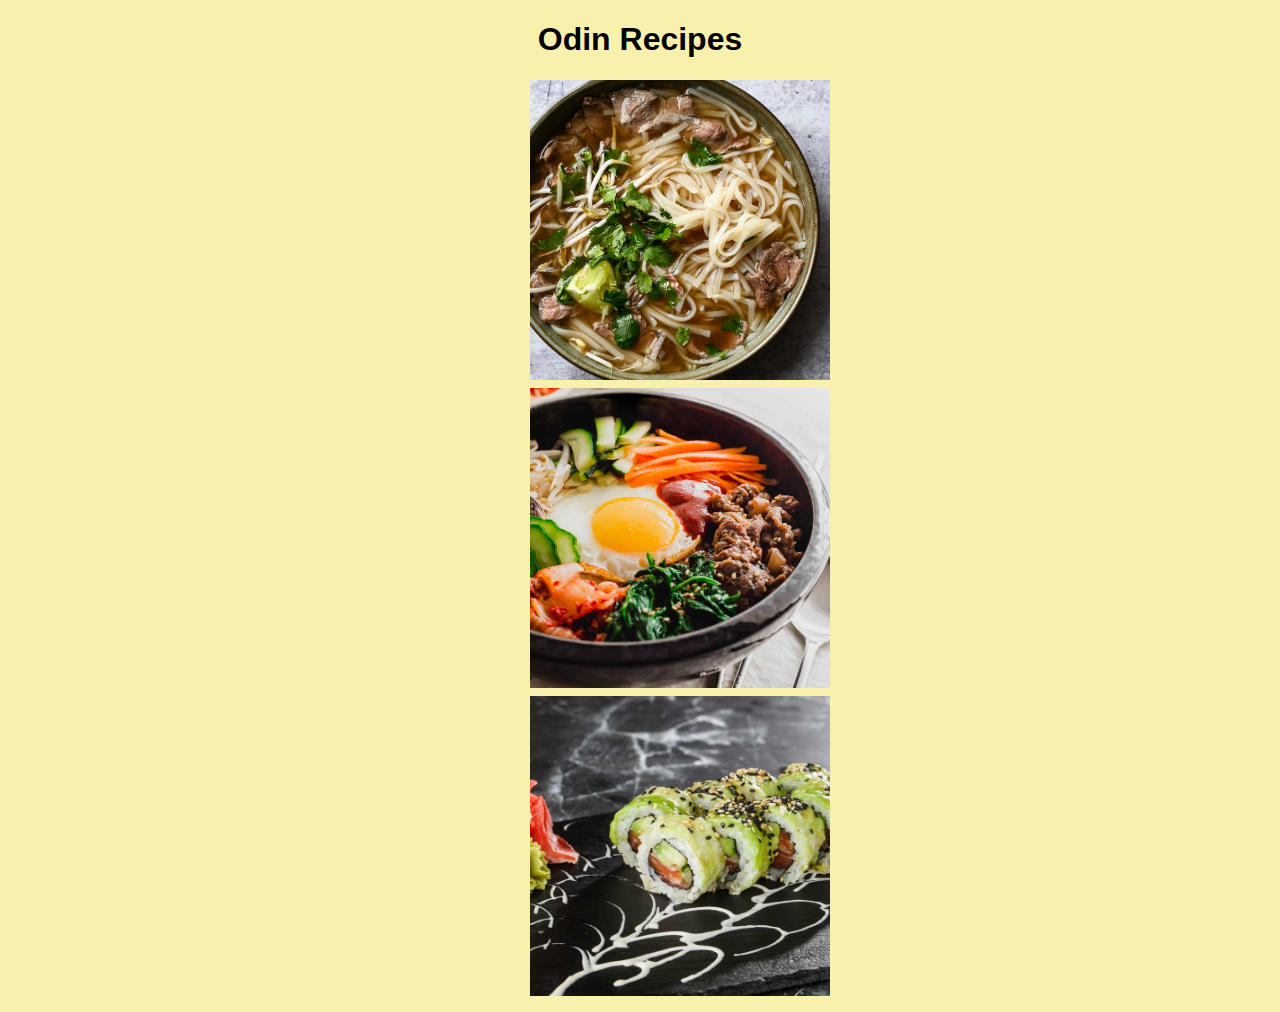
<file: index.html>
<!DOCTYPE html>
<html lang="en">
<head>
    <meta charset="UTF-8">
    <meta name="viewport" content="width=device-width, initial-scale=1.0">
    <title>Index</title>
    <link rel="stylesheet" href="styles.css">
</head>
<body>
    <h1 class="index-title">Odin Recipes</h1>
    <div class="index-list">
    <ul class="index-bullet">
        <li><a href="./recipes/pho.html" target="_blank"><img src="./recipes/images/pho.jpg" alt="Pho"></a></li>
        <li><a href="./recipes/bibimbap.html" target="_blank"><img src="./recipes/images/bibimbap.jpg" alt="Bibimbap"></a></li>
        <li><a href="./recipes/sushi.html" target="_blank"><img src="./recipes/images/sushi.jpg" alt="Sushi"></a></li>
    </ul>
    </div>
</body>
</html>
</file>
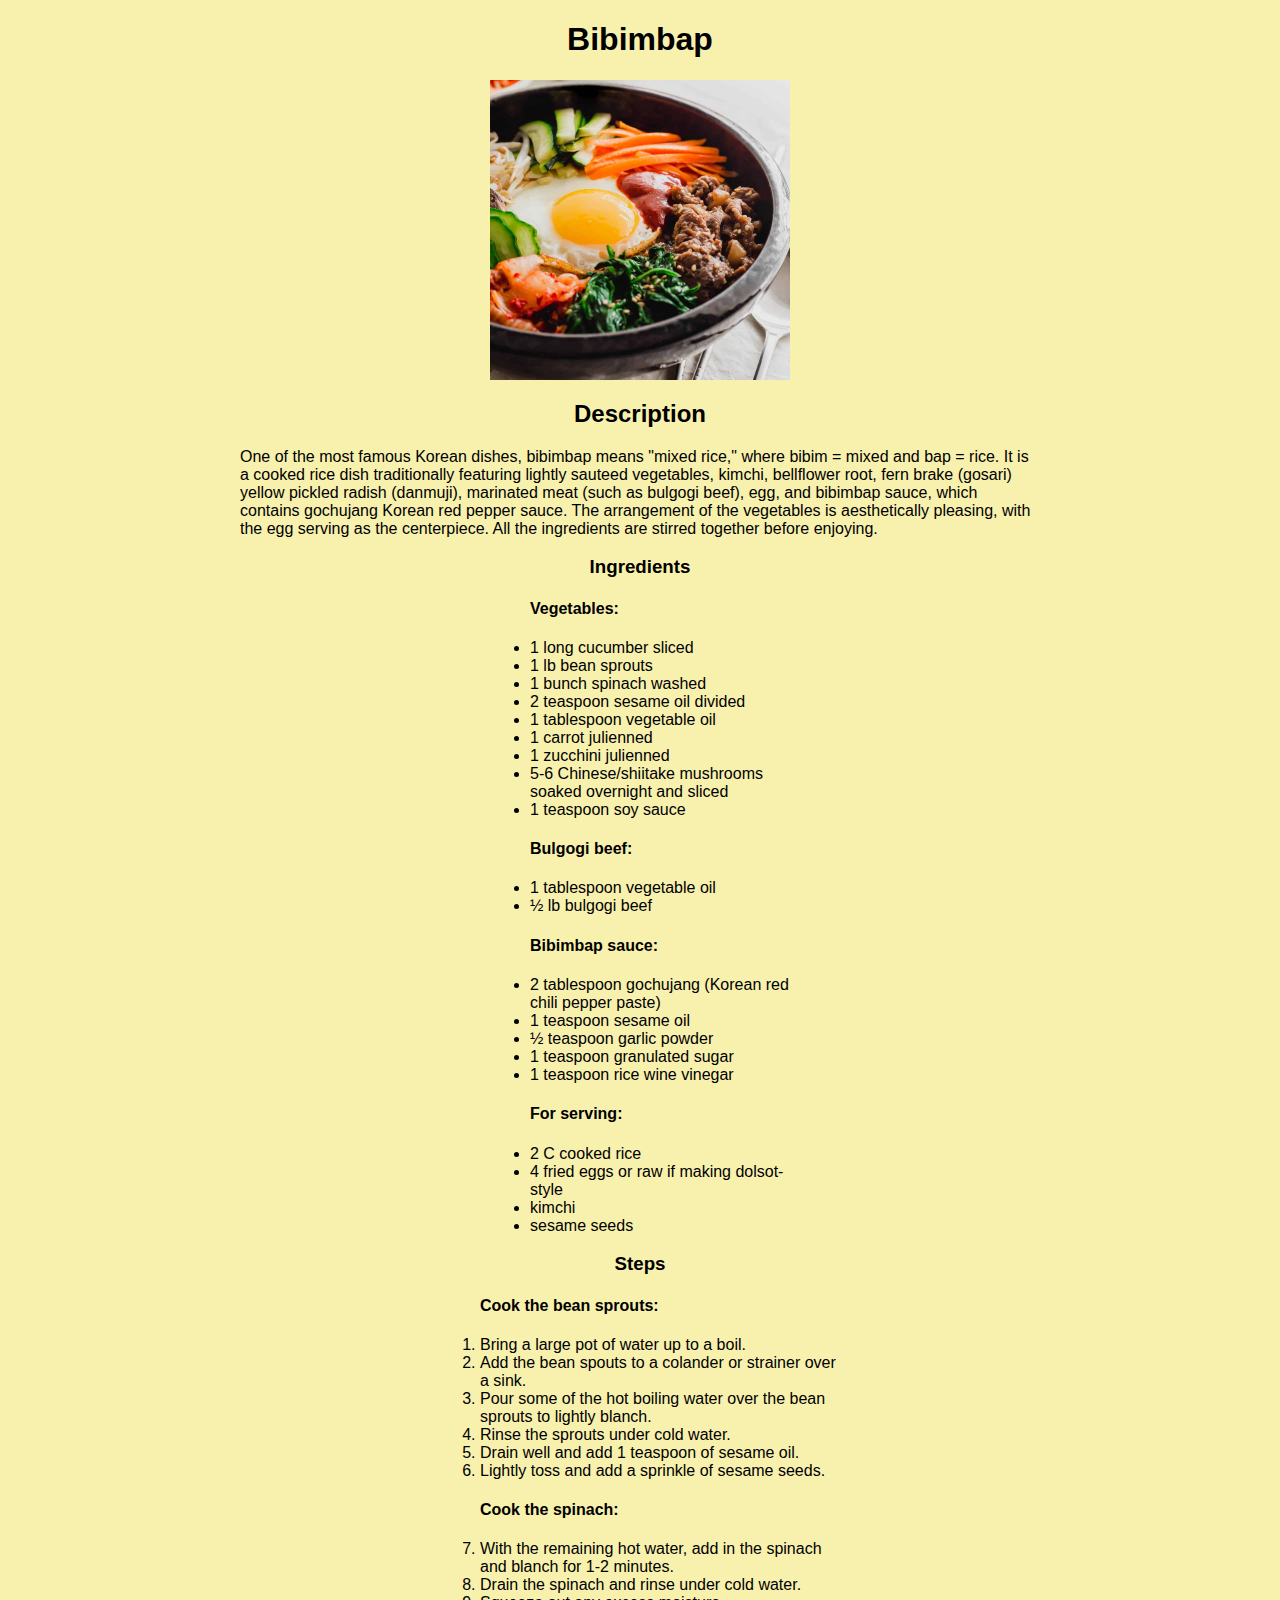
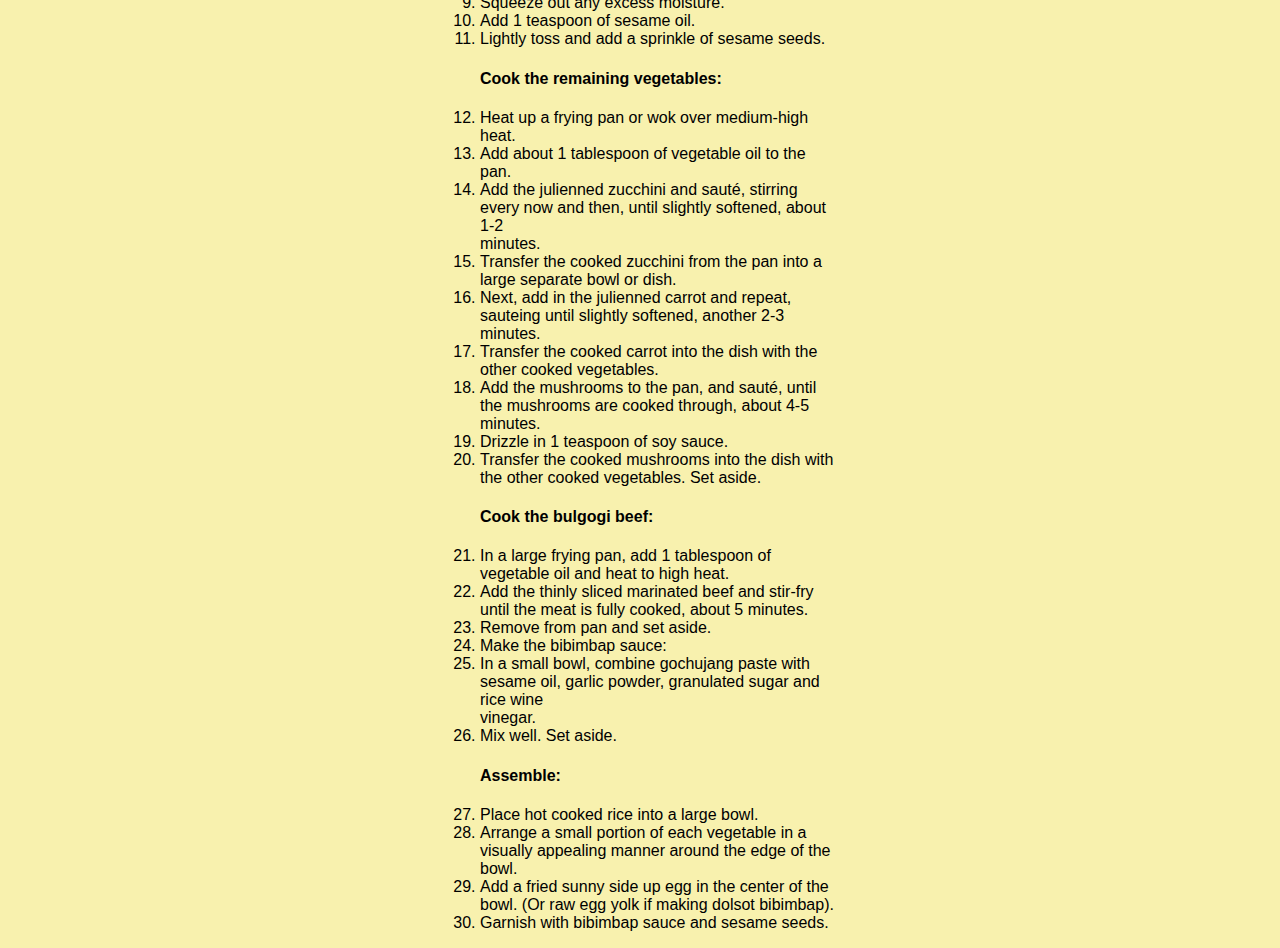
<file: recipes/bibimbap.html>
<!DOCTYPE html>
<html lang="en">
<head>
    <meta charset="UTF-8">
    <meta name="viewport" content="width=device-width, initial-scale=1.0">
    <title>Bibimbap</title>
    <link rel="stylesheet" href="../styles.css">
</head>
<body>
    <h1 class="recipe-title">Bibimbap</h1>
    <img src="./images/bibimbap.jpg" alt="Bibimbap">
    <h2 class="recipe-description-title">Description</h2>
    <p>One of the most famous Korean dishes, bibimbap means "mixed rice," where bibim = mixed and bap = rice. It is a cooked rice dish traditionally featuring lightly sauteed vegetables, kimchi, bellflower root, fern brake (gosari) yellow pickled radish (danmuji), marinated meat (such as bulgogi beef), egg, and bibimbap sauce, which contains gochujang Korean red pepper sauce. The arrangement of the vegetables is aesthetically pleasing, with the egg serving as the centerpiece. All the ingredients are stirred together before enjoying.</p>
    <h3 class="recipe-ingredients-title">Ingredients</h3>
    <div class="ingredients-list">
    <ul>
        <h4>Vegetables:</h4>
        <li>1 long cucumber sliced</li>
        <li>1 lb bean sprouts</li>
        <li>1 bunch spinach washed</li>
        <li>2 teaspoon sesame oil divided</li>
        <li>1 tablespoon vegetable oil</li>
        <li>1 carrot julienned</li>
        <li>1 zucchini julienned</li>
        <li>5-6 Chinese/shiitake mushrooms soaked overnight and sliced</li>
        <li>1 teaspoon soy sauce</li>
        <h4>Bulgogi beef:</h4>
        <li>1 tablespoon vegetable oil</li>
        <li>½ lb bulgogi beef</li>
        <h4>Bibimbap sauce:</h4>
        <li>2 tablespoon gochujang (Korean red chili pepper paste)</li>
        <li>1 teaspoon sesame oil</li>
        <li>½ teaspoon garlic powder</li>
        <li>1 teaspoon granulated sugar</li>
        <li>1 teaspoon rice wine vinegar</li>
        <h4>For serving:</h4>
        <li>2 C cooked rice</li>
        <li>4 fried eggs or raw if making dolsot-style</li>
        <li>kimchi</li>
        <li>sesame seeds</li>
    </ul>
    </div>
    <h3 class="recipe-steps-title">Steps</h3>
    <div class="steps-list">
    <ol>
        <h4>Cook the bean sprouts:</h4>
        <li>Bring a large pot of water up to a boil.</li>
        <li>Add the bean spouts to a colander or strainer over a sink.</li>
        <li>Pour some of the hot boiling water over the bean sprouts to lightly blanch.</li>
        <li>Rinse the sprouts under cold water.</li>
        <li>Drain well and add 1 teaspoon of sesame oil.</li>
        <li>Lightly toss and add a sprinkle of sesame seeds.</li>
        <h4>Cook the spinach:</h4>
        <li>With the remaining hot water, add in the spinach and blanch for 1-2 minutes.</li>
        <li>Drain the spinach and rinse under cold water.</li>
        <li>Squeeze out any excess moisture.</li>
        <li>Add 1 teaspoon of sesame oil.</li>
        <li>Lightly toss and add a sprinkle of sesame seeds.</li>
        <h4>Cook the remaining vegetables:</h4>
        <li>Heat up a frying pan or wok over medium-high heat.</li>
        <li>Add about 1 tablespoon of vegetable oil to the pan.</li>
        <li>Add the julienned zucchini and sauté, stirring every now and then, until slightly softened, about 1-2 </li>minutes.
        <li>Transfer the cooked zucchini from the pan into a large separate bowl or dish.</li>
        <li>Next, add in the julienned carrot and repeat, sauteing until slightly softened, another 2-3 minutes.</li>
        <li>Transfer the cooked carrot into the dish with the other cooked vegetables.</li>
        <li>Add the mushrooms to the pan, and sauté, until the mushrooms are cooked through, about 4-5 minutes.</li>
        <li>Drizzle in 1 teaspoon of soy sauce.</li>
        <li>Transfer the cooked mushrooms into the dish with the other cooked vegetables. Set aside.</li>
        <h4>Cook the bulgogi beef:</h4>
        <li>In a large frying pan, add 1 tablespoon of vegetable oil and heat to high heat.</li>
        <li>Add the thinly sliced marinated beef and stir-fry until the meat is fully cooked, about 5 minutes.</li>
        <li>Remove from pan and set aside.</li>
        <li>Make the bibimbap sauce:</li>
        <li>In a small bowl, combine gochujang paste with sesame oil, garlic powder, granulated sugar and rice wine </li>vinegar.
        <li>Mix well. Set aside.</li>
        <h4>Assemble:</h4>
        <li>Place hot cooked rice into a large bowl.</li>
        <li>Arrange a small portion of each vegetable in a visually appealing manner around the edge of the bowl.</li>
        <li>Add a fried sunny side up egg in the center of the bowl. (Or raw egg yolk if making dolsot bibimbap).</li>
        <li>Garnish with bibimbap sauce and sesame seeds.</li>
    </ol>
    </div>
</body>
</html>
</file>
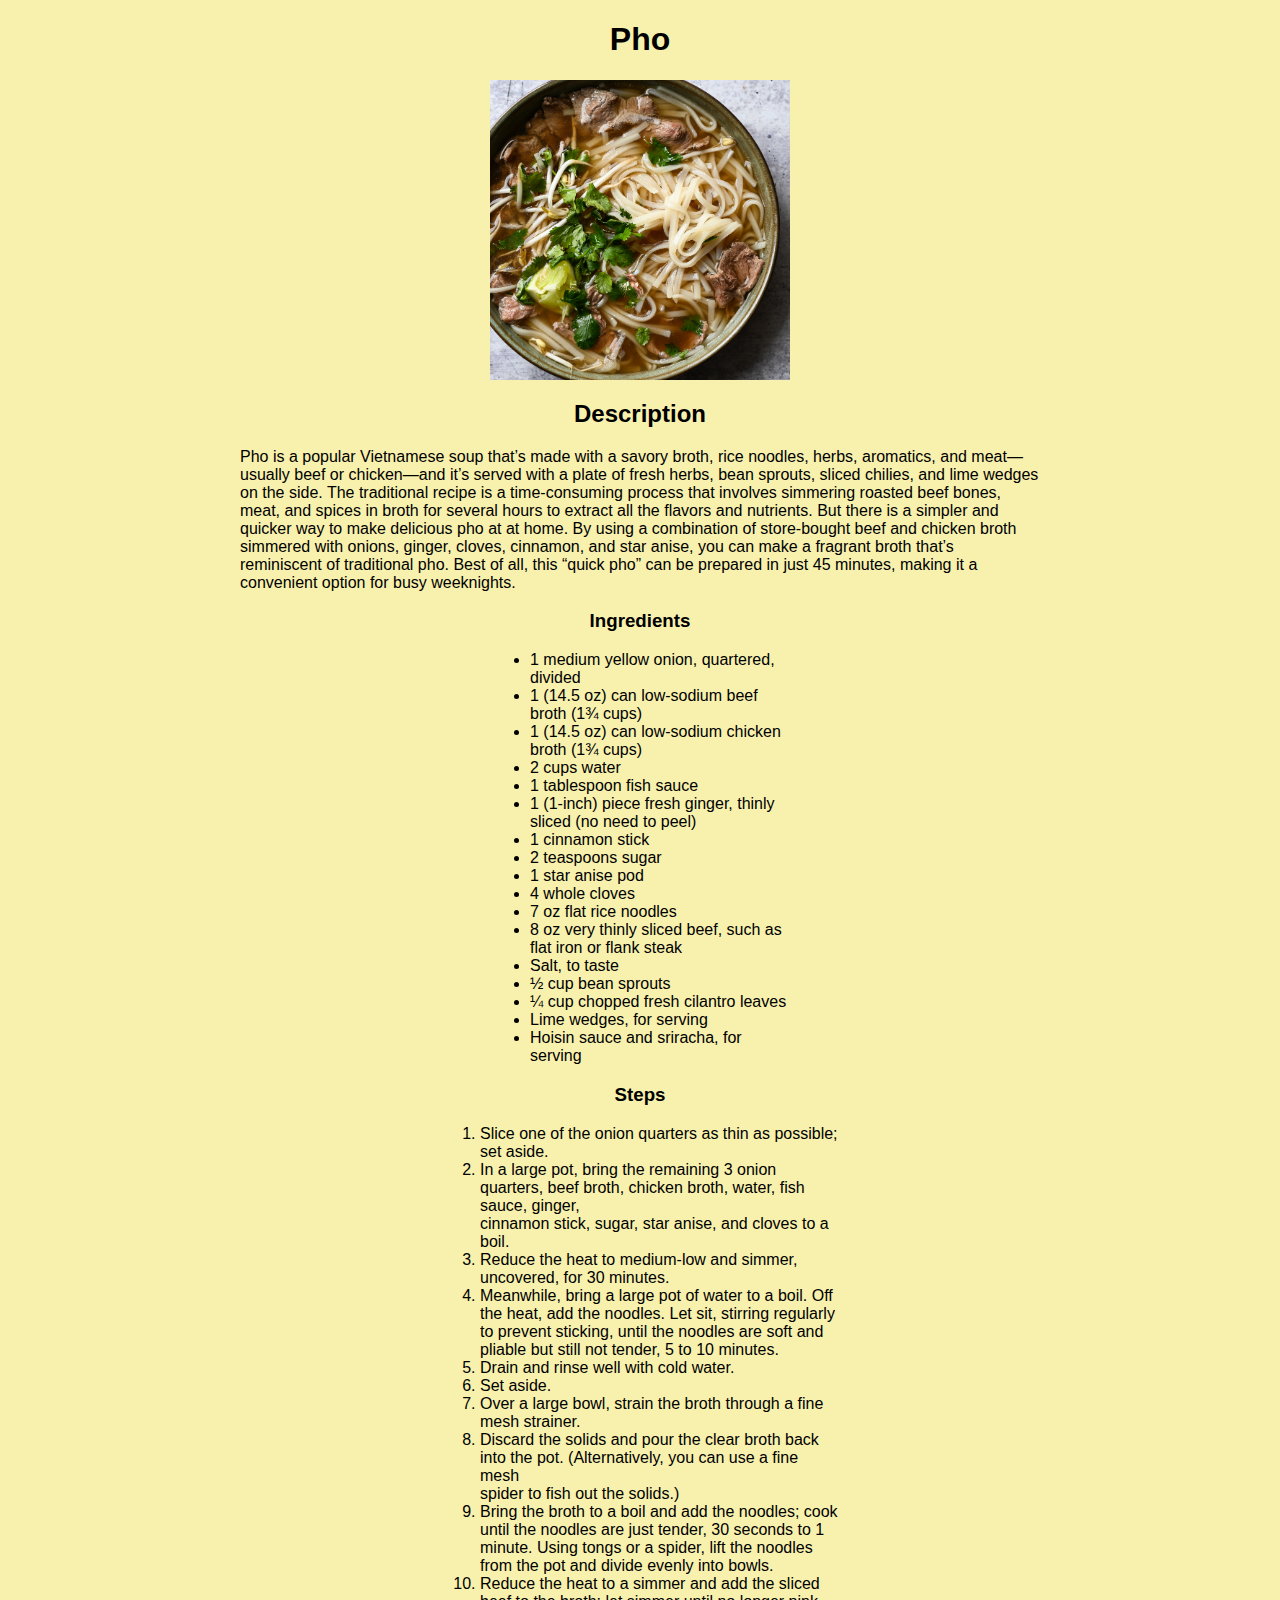
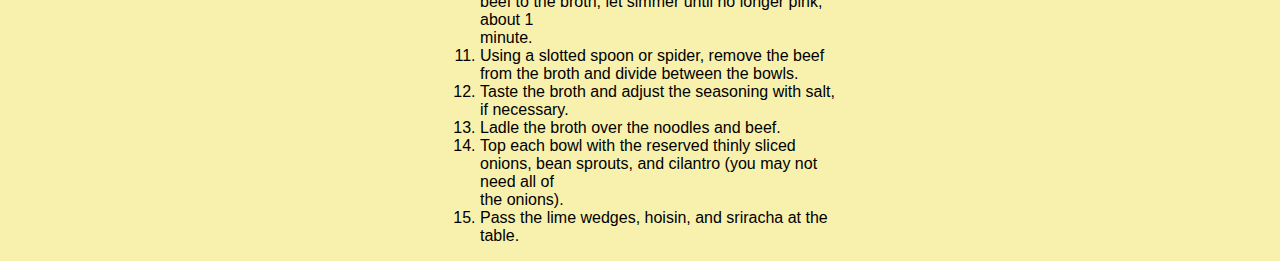
<file: recipes/pho.html>
<!DOCTYPE html>
<html lang="en">
<head>
    <meta charset="UTF-8">
    <meta name="viewport" content="width=device-width, initial-scale=1.0">
    <title>Pho</title>
    <link rel="stylesheet" href="../styles.css">
</head>
<body>
    <h1 class="recipe-title">Pho</h1>
    <img src="./images/pho.jpg" alt="Pho">
    <h2 class="recipe-description-title">Description</h2>
    <p>Pho is a popular Vietnamese soup that’s made with a savory broth, rice noodles, herbs, aromatics, and meat—usually beef or chicken—and it’s served with a plate of fresh herbs, bean sprouts, sliced chilies, and lime wedges on the side. The traditional recipe is a time-consuming process that involves simmering roasted beef bones, meat, and spices in broth for several hours to extract all the flavors and nutrients. But there is a simpler and quicker way to make delicious pho at at home. By using a combination of store-bought beef and chicken broth simmered with onions, ginger, cloves, cinnamon, and star anise, you can make a fragrant broth that’s reminiscent of traditional pho. Best of all, this “quick pho” can be prepared in just 45 minutes, making it a convenient option for busy weeknights.</p>
    <h3 class="recipe-ingredients-title">Ingredients</h3>
    <div class="ingredients-list">
    <ul>
        <li>1 medium yellow onion, quartered, divided</li>
        <li>1 (14.5 oz) can low-sodium beef broth (1¾ cups)</li>
        <li>1 (14.5 oz) can low-sodium chicken broth (1¾ cups)</li>
        <li>2 cups water</li>
        <li>1 tablespoon fish sauce</li>
        <li>1 (1-inch) piece fresh ginger, thinly sliced (no need to peel)</li>
        <li>1 cinnamon stick</li>
        <li>2 teaspoons sugar</li>
        <li>1 star anise pod</li>
        <li>4 whole cloves</li>
        <li>7 oz flat rice noodles</li>
        <li>8 oz very thinly sliced beef, such as flat iron or flank steak</li>
        <li>Salt, to taste</li>
        <li>½ cup bean sprouts</li>
        <li>¼ cup chopped fresh cilantro leaves</li>
        <li>Lime wedges, for serving</li>
        <li>Hoisin sauce and sriracha, for serving</li>
    </ul>
    </div>
    <h3 class="recipe-steps-title">Steps</h3>
    <div class="steps-list">
    <ol>
        <li>Slice one of the onion quarters as thin as possible; set aside. </li>
        <li>In a large pot, bring the remaining 3 onion quarters, beef broth, chicken broth, water, fish sauce, ginger, </li>cinnamon stick, sugar, star anise, and cloves to a boil. 
        <li>Reduce the heat to medium-low and simmer, uncovered, for 30 minutes.</li>
        <li>Meanwhile, bring a large pot of water to a boil. Off the heat, add the noodles. Let sit, stirring regularly </li>to prevent sticking, until the noodles are soft and pliable but still not tender, 5 to 10 minutes. 
        <li>Drain and rinse well with cold water. </li>
        <li>Set aside.</li>
        <li>Over a large bowl, strain the broth through a fine mesh strainer. </li>
        <li>Discard the solids and pour the clear broth back into the pot. (Alternatively, you can use a fine mesh </li>spider to fish out the solids.)
        <li>Bring the broth to a boil and add the noodles; cook until the noodles are just tender, 30 seconds to 1 </li>minute. Using tongs or a spider, lift the noodles from the pot and divide evenly into bowls. 
        <li>Reduce the heat to a simmer and add the sliced beef to the broth; let simmer until no longer pink, about 1 </li>minute. 
        <li>Using a slotted spoon or spider, remove the beef from the broth and divide between the bowls. </li>
        <li>Taste the broth and adjust the seasoning with salt, if necessary. </li>
        <li>Ladle the broth over the noodles and beef. </li>
        <li>Top each bowl with the reserved thinly sliced onions, bean sprouts, and cilantro (you may not need all of </li>the onions). 
        <li>Pass the lime wedges, hoisin, and sriracha at the table.</li>
    </ol>
    </div>
</body>
</html>
</file>
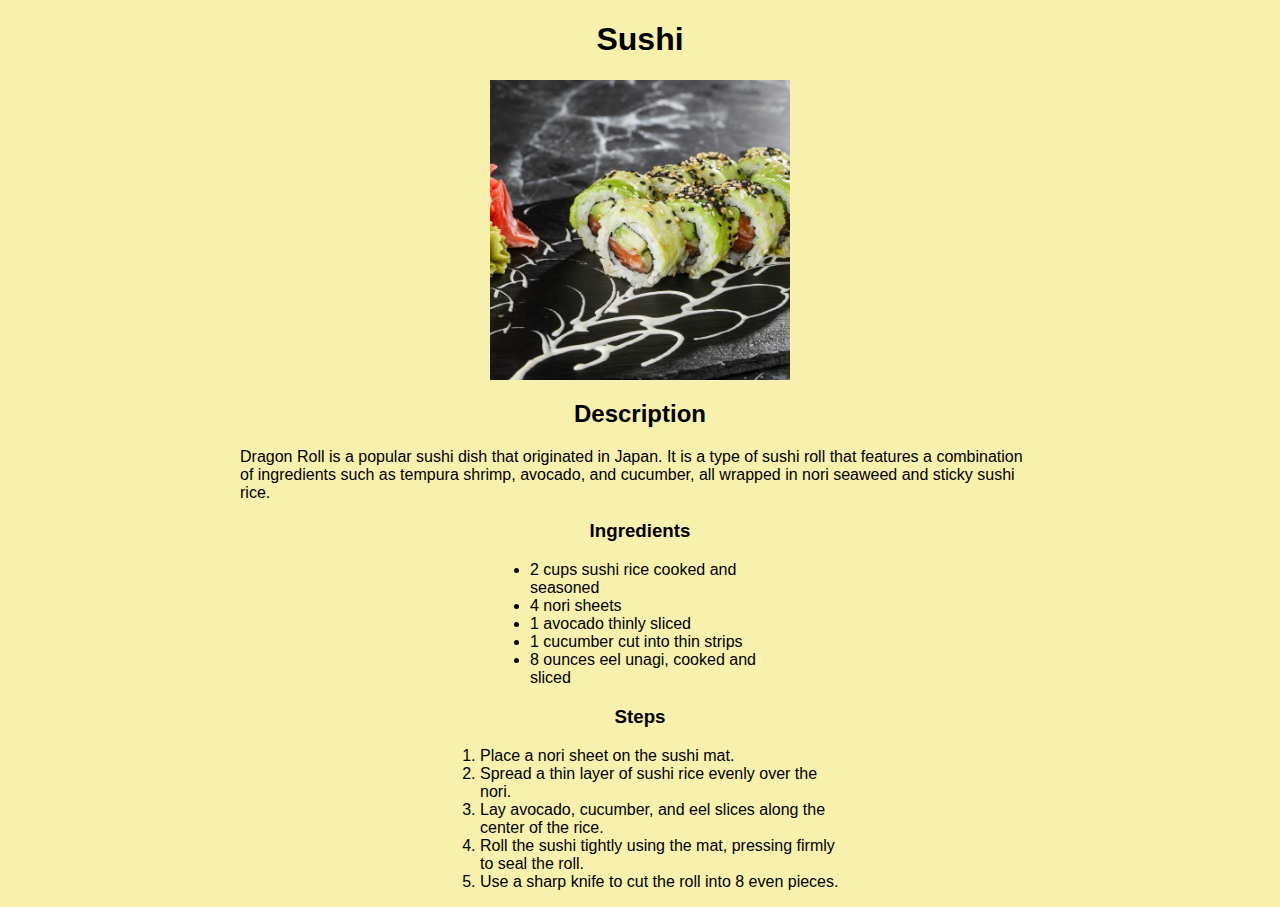
<file: recipes/sushi.html>
<!DOCTYPE html>
<html lang="en">
<head>
    <meta charset="UTF-8">
    <meta name="viewport" content="width=device-width, initial-scale=1.0">
    <title>Sushi</title>
    <link rel="stylesheet" href="../styles.css">
</head>
<body>
    <h1 class="recipe-title">Sushi</h1>
    <img src="./images/sushi.jpg" alt="Sushi">
    <h2 class="recipe-description-title">Description</h2>
    <p>Dragon Roll is a popular sushi dish that originated in Japan. It is a type of sushi roll that features a combination of ingredients such as tempura shrimp, avocado, and cucumber, all wrapped in nori seaweed and sticky sushi rice.</p>
    <h3 class="recipe-ingredients-title">Ingredients</h3>
    <div class="ingredients-list">
    <ul>
        <li>2 cups sushi rice cooked and seasoned</li>
        <li>4 nori sheets</li>
        <li>1 avocado thinly sliced</li>
        <li>1 cucumber cut into thin strips</li>
        <li>8 ounces eel unagi, cooked and sliced</li>
    </ul>
    </div>
    <h3 class="recipe-steps-title">Steps</h3>
    <div class="steps-list">
    <ol>
        <li>Place a nori sheet on the sushi mat.</li>
        <li>Spread a thin layer of sushi rice evenly over the nori.</li>
        <li>Lay avocado, cucumber, and eel slices along the center of the rice.</li>
        <li>Roll the sushi tightly using the mat, pressing firmly to seal the roll.</li>
        <li>Use a sharp knife to cut the roll into 8 even pieces.</li>
    </ol>
    </div>
</body>
</html>
</file>
<file: styles.css>
body {
    margin: auto;
    padding: 0px;
    font-family: Arial, Helvetica, sans-serif;
    max-width: 800px;
    background-color: #F8F1AE;
}

.index-title, .recipe-title, .recipe-description-title, .recipe-ingredients-title, .recipe-steps-title {
    text-align: center;
}

img {
    display: block;
    margin: auto;
    object-fit: cover;
    width: 300px;
    height: 300px;
}

.index-list, .ingredients-list {
    display: block;
    margin: auto;
    max-width: 300px;
}

.steps-list {
    display: block;
    margin: auto;
    max-width: 400px;
}

.index-bullet {
    list-style: none;
}

.index-bullet li {
    margin: 8px 0px;
}
</file>
